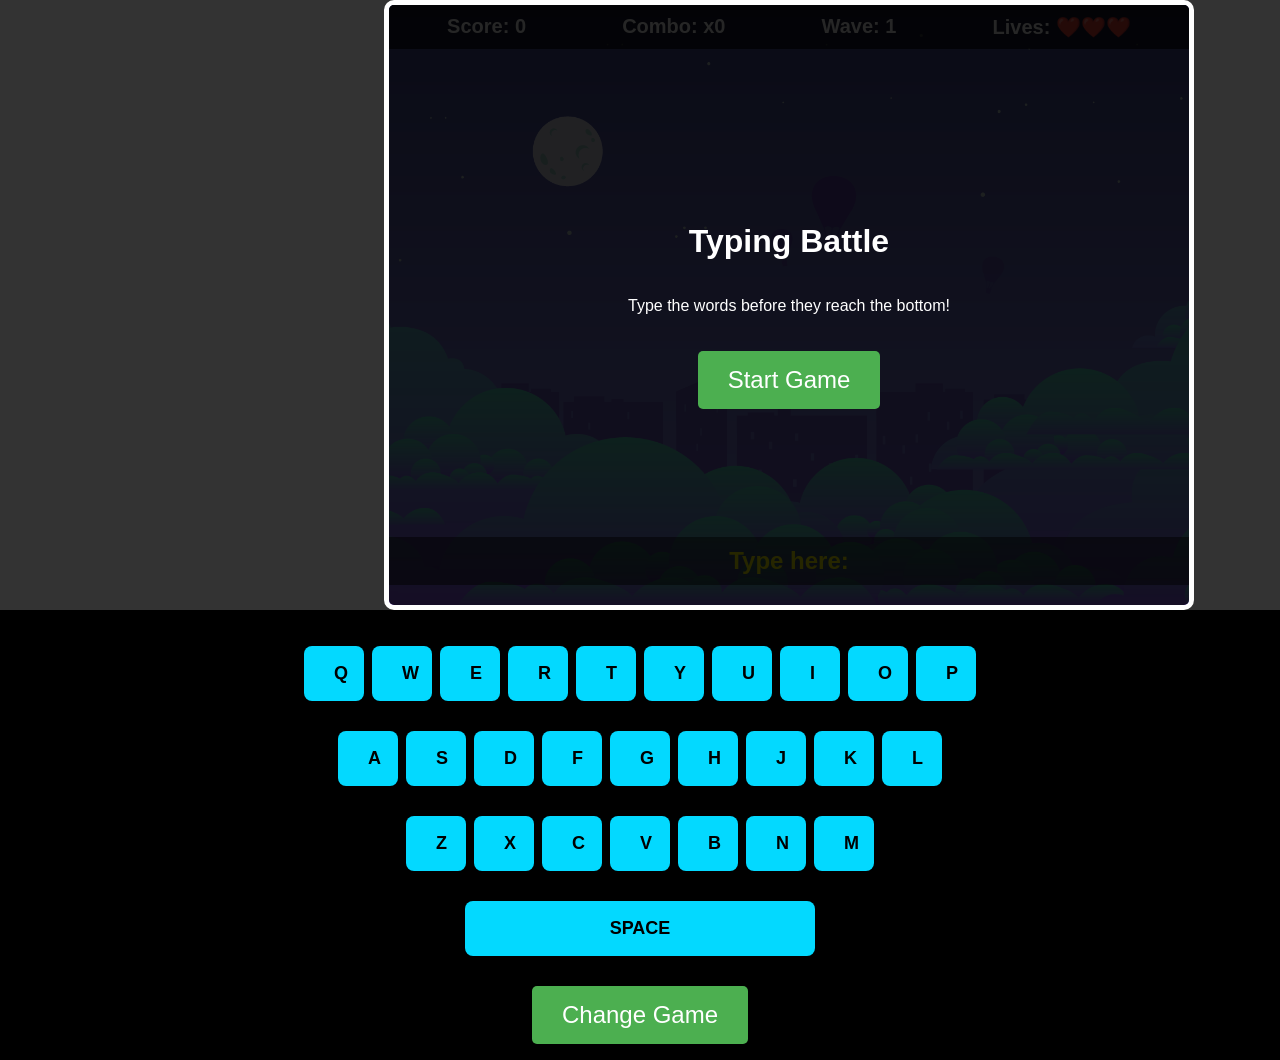
<file: index.html>
<!DOCTYPE html>
<html lang="en">
<head>
    <meta charset="UTF-8">
    <meta name="viewport" content="width=device-width, initial-scale=1.0">
    <title>Typing Game</title>
    <link rel="stylesheet" href="style.css">
</head>
<body>
    <div id="game-container">
        <div id="hud">
            <div>Score: <span id="score-text">0</span></div>
            <div>Combo: x<span id="combo-text">0</span></div>
            <div>Wave: <span id="wave-text">1</span></div>
            <div>Lives: <span id="lives-text">❤️❤️❤️</span></div>
        </div>

        <div id="typing-area">Type here: <span id="current-input"></span></div>

        <div id="start-screen">
            <h1>Typing Battle</h1>
            <p>Type the words before they reach the bottom!</p>
            <button onclick="startGame()">Start Game</button>
        </div>

        <div id="game-over-screen">
            <h1 style="color: red;">GAME OVER</h1>
            <h2>Final Score: <span id="final-score">0</span></h2>
            <button onclick="resetGame()">Play Again</button>
        </div>
    </div>

    <div class="keyboard">

        <div class="keyboard-row">
                <button class="key">Q</button>
                <button class="key">W</button>
                <button class="key">E</button>
                <button class="key">R</button>
                <button class="key">T</button>
                <button class="key">Y</button>
                <button class="key">U</button>
                <button class="key">I</button>
                <button class="key">O</button>
                <button class="key">P</button>
        </div>

        <div class="keyboard-row">
            <button class="key">A</button>
            <button class="key">S</button>
            <button class="key">D</button>
            <button class="key">F</button>
            <button class="key">G</button>
            <button class="key">H</button>
            <button class="key">J</button>
            <button class="key">K</button>
            <button class="key">L</button>
        </div>

        <div class="keyboard-row">
            <button class="key">Z</button>
            <button class="key">X</button>
            <button class="key">C</button>
            <button class="key">V</button>
            <button class="key">B</button>
            <button class="key">N</button>
            <button class="key">M</button>
        </div>

        <div class="keyboard-row">
            <button class="keyspace">SPACE</button>
        </div>
        <a href="./game2.html">
            <button id="change-game-button">Change Game</button>
        </a>

    </div>




    <script src="app.js"></script>
    <!-- <script src="script.js"></script> -->
</body>
</html>
</file>
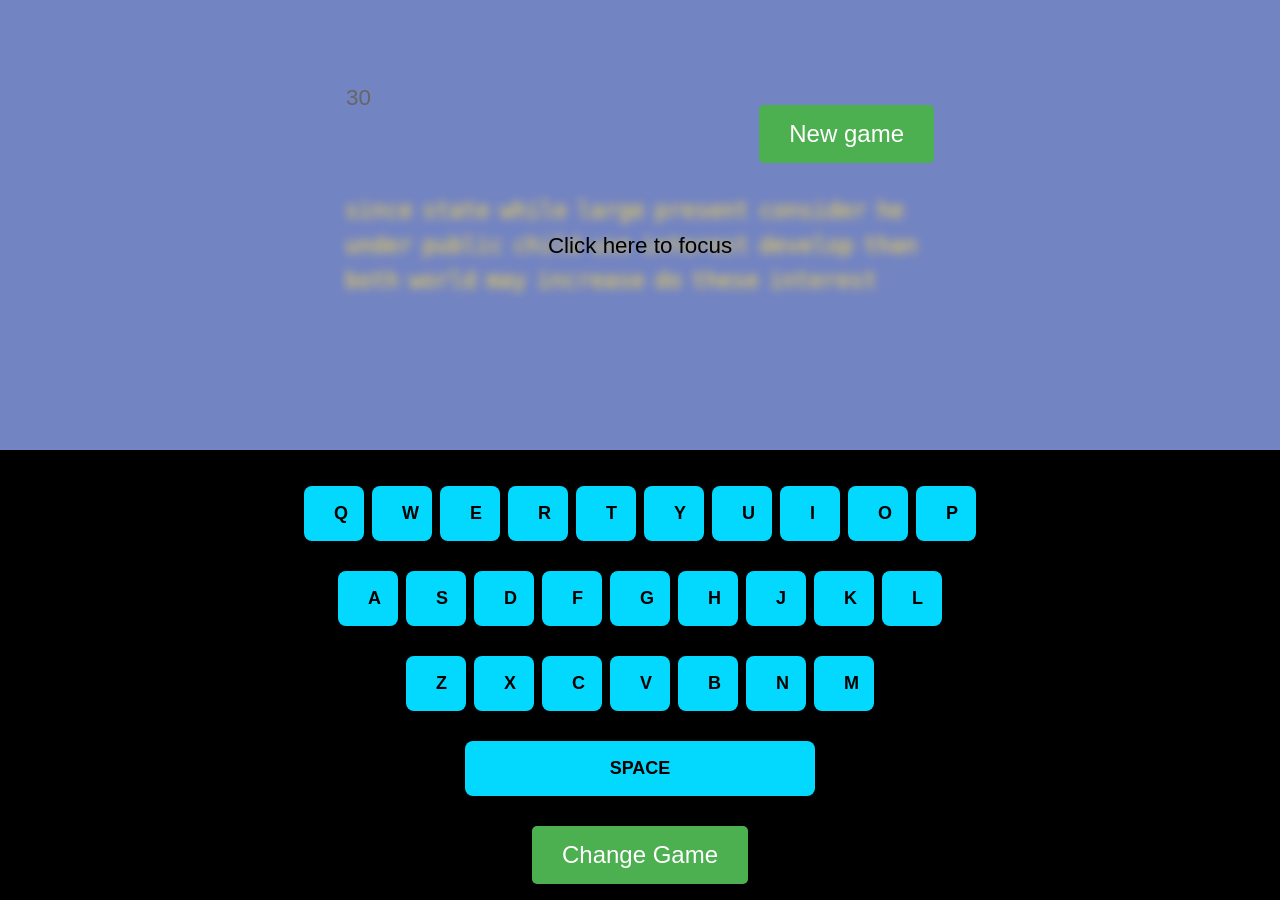
<file: game2.html>
<!DOCTYPE html>
<html lang="en">
<head>
    <meta charset="UTF-8">
    <meta name="viewport" content="width=device-width, initial-scale=1.0">
    <title>Typing Game</title>
    <link rel="stylesheet" href="style2.css">
</head>
<body>
        <div class="top-section">
        <main>
            <div id="header">
                <div id="info"></div>
                <div id="buttons">
                    <button id="newGameBtn">New game</button>
                </div>
            </div>
            <div id="game" tabindex="0">
                <div id="words"></div>
                <div id="cursor"></div>
                <div id="focus-error">Click here to focus</div>
            </div>
        </main>
    </div>


    <div class="keyboard">

        <div class="keyboard-row">
                <button class="key">Q</button>
                <button class="key">W</button>
                <button class="key">E</button>
                <button class="key">R</button>
                <button class="key">T</button>
                <button class="key">Y</button>
                <button class="key">U</button>
                <button class="key">I</button>
                <button class="key">O</button>
                <button class="key">P</button>
        </div>

        <div class="keyboard-row">
            <button class="key">A</button>
            <button class="key">S</button>
            <button class="key">D</button>
            <button class="key">F</button>
            <button class="key">G</button>
            <button class="key">H</button>
            <button class="key">J</button>
            <button class="key">K</button>
            <button class="key">L</button>
        </div>

        <div class="keyboard-row">
            <button class="key">Z</button>
            <button class="key">X</button>
            <button class="key">C</button>
            <button class="key">V</button>
            <button class="key">B</button>
            <button class="key">N</button>
            <button class="key">M</button>
        </div>

        <div class="keyboard-row">
            <button class="keyspace">SPACE</button>
        </div>
        <a href="./game3.html">
            <button id="change-game-button">Change Game</button>
        </a>

    </div>



    <!-- <script src="app.js"></script> -->
    <script src="script.js"></script>
</body>
</html>
</file>
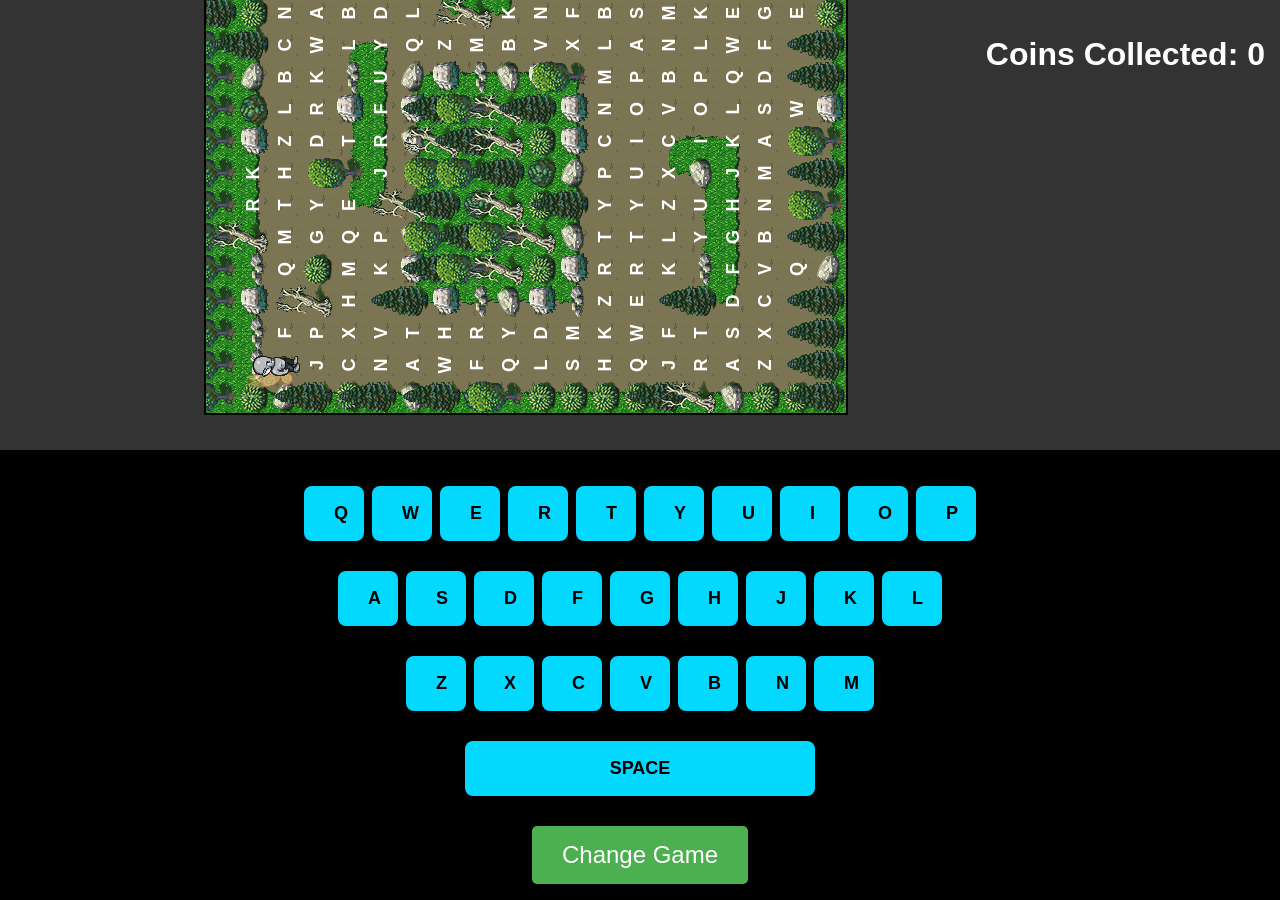
<file: game3.html>
<!DOCTYPE html>
<html lang="en">
<head>
    <meta charset="UTF-8">
    <meta name="viewport" content="width=device-width, initial-scale=1.0">
    <title>Typing Game</title>
    <link rel="stylesheet" href="style3.css">
</head>
<body>
     <div class="top-section">
         <h1 id="coins-collected">Coins Collected: 0</h1>
             <canvas id="canvas1"></canvas>
             <div class="assets">
            <img src="./backgroundLevel1.png" id="backgroundLevel1">
            <img src="./foregroundLevel1.png" id="foregroundLevel1">
            <img src="./hero1.png" id="hero1">
             </div>
     </div>

    <div class="keyboard">

        <div class="keyboard-row">
                <button class="key">Q</button>
                <button class="key">W</button>
                <button class="key">E</button>
                <button class="key">R</button>
                <button class="key">T</button>
                <button class="key">Y</button>
                <button class="key">U</button>
                <button class="key">I</button>
                <button class="key">O</button>
                <button class="key">P</button>
        </div>

        <div class="keyboard-row">
            <button class="key">A</button>
            <button class="key">S</button>
            <button class="key">D</button>
            <button class="key">F</button>
            <button class="key">G</button>
            <button class="key">H</button>
            <button class="key">J</button>
            <button class="key">K</button>
            <button class="key">L</button>
        </div>

        <div class="keyboard-row">
            <button class="key">Z</button>
            <button class="key">X</button>
            <button class="key">C</button>
            <button class="key">V</button>
            <button class="key">B</button>
            <button class="key">N</button>
            <button class="key">M</button>
        </div>

        <div class="keyboard-row">
            <button class="keyspace">SPACE</button>
        </div>
        <a href="./index.html">
            <button id="change-game-button">Change Game</button>
        </a>

    </div>




    <script src="game3.js"></script>
</body>
</html>
</file>
<file: style.css>
body {
            font-family: Arial, sans-serif;
            background-color: #333333;
            color: white;
            text-align: center;
            margin:0;
            padding:0;
        }

        #game-container {
            width: 800px;
            height: 600px;
        
            background-image: url('background.png');
            background-size: cover;
            background-position: center;
            background-color: transparent; 
            

            margin-left: 30%;
            position: relative;
            overflow: hidden;
            border: 5px solid #ffffff;
            border-radius: 10px;
        }

        #hud {
            background-color: rgba(0, 0, 0, 0.7);
            padding: 10px;
            display: flex;
            justify-content: space-around;
            font-size: 20px;
            font-weight: bold;
            position: absolute;
            top: 0;
            width: 100%;
            box-sizing: border-box;
            z-index: 10;
        }

        #start-screen, #game-over-screen {
            background-color: rgba(0, 0, 0, 0.85);
            position: absolute;
            top: 0;
            left: 0;
            width: 100%;
            height: 100%;
            display: flex;
            flex-direction: column;
            justify-content: center;
            align-items: center;
            z-index: 20;
        }

        #game-over-screen {
            display: none;
        }

        button {
            padding: 15px 30px;
            font-size: 24px;
            background-color: #4CAF50;
            color: white;
            border: none;
            cursor: pointer;
            margin-top: 20px;
            border-radius: 5px;
        }

        button:hover {
            background-color: #45a049;
        }

        .enemy {
            position: absolute;
            text-align: center;
            width: 100px;
            top: -50px; 
        }

        .enemy-image {
            width: 50px;
            height: 50px;
            background-image: url(your-enemy-sprite.png);
            background-size: cover;
            margin: 0 auto;
        }

        .enemy-word {
            background-color: white;
            color: black;
            padding: 2px 5px;
            border-radius: 3px;
            font-weight: bold;
            margin-top: 5px;
            display: inline-block;
        }

        #typing-area {
            position: absolute;
            bottom: 20px;
            width: 100%;
            text-align: center;
            font-size: 24px;
            font-weight: bold;
            color: yellow;
            background-color: rgba(0,0,0,0.5);
            padding: 10px 0;
            z-index: 10;
        }

        .top-section {
    height: 50vh;
    display: flex;
    justify-content: flex-end;
    align-items: flex-start;
    padding: 15px;
    box-sizing: border-box;
    transition: height 0.2s ease;
}

.top-section.full-height {
    height: 100vh;
}


.keyboard{
    height: 50vh;
}

.keyboard{
    background-color: rgb(0, 0, 0);

    display: flex;
    flex-direction: column;
    justify-content: center;
    align-items: center;

    gap: 10px;
    padding: 20px;
    box-sizing: border-box;
}

.keyboard.hidden {
    display: none;
}

.keyboard-row{

    display: flex;
    gap: 8px;

    }

.key{

    width: 55px;
    height: 55px;
    border: none;
    border-radius: 8px;
     background: rgb(3, 217, 255);
     color: black;
     font-size: 18px;
     font-weight: bold;

}
.key:hover{

    background: #444;

}

.key:active{
    transform: translateY(4px);

}
.keyspace{
     
    width: 350px;
    height: 55px;
    border: none;
    border-radius: 8px;
    background: rgb(3, 217, 255);
    color: black;
    font-size: 18px;
    font-weight: bold;

}

.keyspace:hover{
    background: #444;
}

.key.active, 
.keyspace.active {
    background-color: #ff007f;
    color: white;
    transform: translateY(4px);
}
</file>
<file: style2.css>
body{
    font-family: 'Roboto', sans-serif;
    background-color:#7384c3;
    color: #000000;
    font-size: 1.4rem;
    margin: 0;
    padding: 0;
}
main{
    width: 600px;
    margin: 50px auto;
}
h1{
    color: #666;
}
h1 svg{
    width: 40px;
    fill: #666;
}
#header{
    display: grid;
    grid-template-columns: 1fr 1fr;
    margin: 20px 6px 30px;
}
#buttons{
    text-align: right;
}
#info{
    color: #666;
}
 button {
            padding: 15px 30px;
            font-size: 24px;
            background-color: #4CAF50;
            color: white;
            border: none;
            cursor: pointer;
            margin-top: 20px;
            border-radius: 5px;
        }

        button:hover {
            background-color: #45a049;
        }
div#game{
    line-height:35px;
    height:105px;
    overflow: hidden;
    position: relative;
}
div#game:focus{
    outline:0;
}
#words{
    filter: blur(5px);
    color: #fd4;
}
#game:focus #words{
    filter: blur(0);
}
#focus-error {
    position: absolute;
    inset: 0;
    text-align: center;
    padding-top: 35px;
}
#game:focus #focus-error{
    display:none;
}
div.word{
    display: inline-block;
    font-family: 'Roboto Mono', monospace;
    margin: 0 5px;
}
.letter.correct{
    color: #fff;
}
.letter.incorrect{
    color: #f55;
}
@keyframes blink{
    0%{
        opacity: 1;
    }
    50%{
        opacity: 0;
    }
    100%{
        opacity: 1;
    }
}
#cursor{
    display:none;
    width: 2px;
    height: 1.6rem;
    background: #666;
    position: fixed;
    top: 198px;
    left: 18px;
    animation: blink .3s infinite;
}
#game:focus #cursor{
    display: block;
}
#game.over #words{
    opacity: .5;
    filter: blur(0px);
}
#game.over:focus #cursor{
    display:none;
}
#game.over #focus-error {
    display: none;
}

.top-section {
    height: 50vh;
    display: flex;
    justify-content: flex-end;
    align-items: flex-start;
    padding: 15px;
    box-sizing: border-box;
    transition: height 0.2s ease;
}

.top-section.full-height {
    height: 100vh;
}


.keyboard{
    height: 50vh;
}

.keyboard{
    background-color: rgb(0, 0, 0);

    display: flex;
    flex-direction: column;
    justify-content: center;
    align-items: center;

    gap: 10px;
    padding: 20px;
    box-sizing: border-box;
}

.keyboard.hidden {
    display: none;
}

.keyboard-row{

    display: flex;
    gap: 8px;

    }

.key{

    width: 55px;
    height: 55px;
    border: none;
    border-radius: 8px;
     background: rgb(3, 217, 255);
     color: black;
     font-size: 18px;
     font-weight: bold;

}
.key:hover{

    background: #444;

}

.key:active{
    transform: translateY(4px);

}
.keyspace{
     
    width: 350px;
    height: 55px;
    border: none;
    border-radius: 8px;
    background: rgb(3, 217, 255);
    color: black;
    font-size: 18px;
    font-weight: bold;

}

.keyspace:hover{
    background: #444;
}

.key.active, 
.keyspace.active {
    background-color: #ff007f;
    color: white;
    transform: translateY(4px);
}
</file>
<file: style3.css>
body {
            font-family: Arial, sans-serif;
            background-color: #333333;
            color: white;
            text-align: center;
            margin:0;
            padding:0;
        }
        #canvas1 {
            border: 2px solid black;
            position: absolute;
            top: 55%;
            left: 60%;
            translate: -50% -50%;
            transform: translate(-50%, -50%) rotate(-90deg);
            transform-origin: center center;
            z-index: 999;
        }
        .assets{
            display: none;
        }

        #game-container {
            width: 800px;
            height: 600px;
        
            background-image: url('background.png');
            background-size: cover;
            background-position: center;
            background-color: transparent; 
            

            margin-left: 30%;
            position: relative;
            overflow: hidden;
            border: 5px solid #ffffff;
            border-radius: 10px;
        }

        #hud {
            background-color: rgba(0, 0, 0, 0.7);
            padding: 10px;
            display: flex;
            justify-content: space-around;
            font-size: 20px;
            font-weight: bold;
            position: absolute;
            top: 0;
            width: 100%;
            box-sizing: border-box;
            z-index: 10;
        }

        #start-screen, #game-over-screen {
            background-color: rgba(0, 0, 0, 0.85);
            position: absolute;
            top: 0;
            left: 0;
            width: 100%;
            height: 100%;
            display: flex;
            flex-direction: column;
            justify-content: center;
            align-items: center;
            z-index: 20;
        }

        #game-over-screen {
            display: none;
        }

        button {
            padding: 15px 30px;
            font-size: 24px;
            background-color: #4CAF50;
            color: white;
            border: none;
            cursor: pointer;
            margin-top: 20px;
            border-radius: 5px;
        }

        button:hover {
            background-color: #45a049;
        }

        .enemy {
            position: absolute;
            text-align: center;
            width: 100px;
            top: -50px; 
        }

        .enemy-image {
            width: 50px;
            height: 50px;
            background-image: url(your-enemy-sprite.png);
            background-size: cover;
            margin: 0 auto;
        }

        .enemy-word {
            background-color: white;
            color: black;
            padding: 2px 5px;
            border-radius: 3px;
            font-weight: bold;
            margin-top: 5px;
            display: inline-block;
        }

        #typing-area {
            position: absolute;
            bottom: 20px;
            width: 100%;
            text-align: center;
            font-size: 24px;
            font-weight: bold;
            color: yellow;
            background-color: rgba(0,0,0,0.5);
            padding: 10px 0;
            z-index: 10;
        }

.top-section {
    height: 50vh;
    display: flex;
    justify-content: flex-end;
    align-items: flex-start;
    padding: 15px;
    box-sizing: border-box;
    transition: height 0.2s ease;
}

.top-section.full-height {
    height: 100vh;
}


.keyboard{
    height: 50vh;
}

.keyboard{
    background-color: rgb(0, 0, 0);

    display: flex;
    flex-direction: column;
    justify-content: center;
    align-items: center;

    gap: 10px;
    padding: 20px;
    box-sizing: border-box;
}

.keyboard.hidden {
    display: none;
}

.keyboard-row{

    display: flex;
    gap: 8px;

    }

.key{

    width: 55px;
    height: 55px;
    border: none;
    border-radius: 8px;
     background: rgb(3, 217, 255);
     color: black;
     font-size: 18px;
     font-weight: bold;

}
.key:hover{

    background: #444;

}

.key:active{
    transform: translateY(4px);

}
.keyspace{
     
    width: 350px;
    height: 55px;
    border: none;
    border-radius: 8px;
    background: rgb(3, 217, 255);
    color: black;
    font-size: 18px;
    font-weight: bold;

}

.keyspace:hover{
    background: #444;
}

.key.active, 
.keyspace.active {
    background-color: #ff007f;
    color: white;
    transform: translateY(4px);
}
</file>
